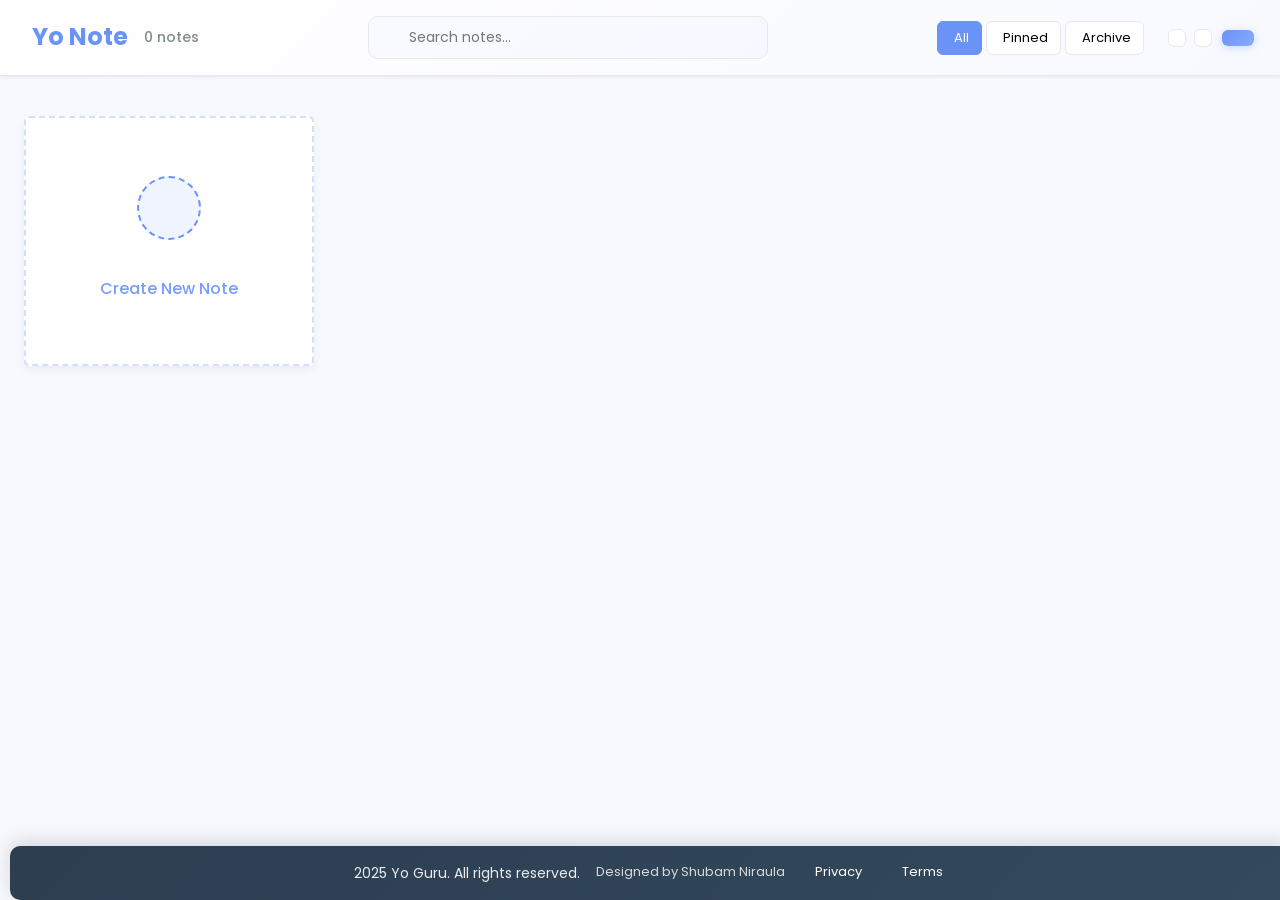
<file: index.html>
<!DOCTYPE html>

<html lang="en" dir="ltr">
  <head>
    <meta charset="utf-8">
    <title>Yo Note</title>
    <link rel="icon" type="image/svg+xml" href="favicon.svg">
    <link rel="stylesheet" href="yonote/style.css">
    <link rel="stylesheet" href="enhanced.css">
    <meta name="viewport" content="width=device-width, initial-scale=1.0">
    <!-- Iconscout Link For Icons -->
    <link rel="stylesheet" href="https://unicons.iconscout.com/release/v4.0.0/css/line.css">
    <link rel="stylesheet" href="https://unicons.iconscout.com/release/v3.0.6/css/line.css">
  </head>
  <body>
    <!-- Compact Single-Row Header -->
    <header class="app-header">
      <div class="header-left">
        <h1 class="app-title">
          <i class="uil uil-notes"></i>
          Yo Note
        </h1>
        <div class="header-stats">
          <span id="total-notes">0 notes</span>
        </div>
      </div>

      <div class="header-center">
        <div class="search-container">
          <input type="text" id="search-input" placeholder="Search notes..." class="search-input">
          <button class="search-btn" id="search-btn">
            <i class="uil uil-search"></i>
          </button>
        </div>
      </div>

      <div class="header-right">
        <div class="view-filters">
          <button class="filter-btn active" data-filter="all">
            <i class="uil uil-list-ul"></i>
            All
          </button>
          <button class="filter-btn" data-filter="pinned">
            <i class="uil uil-star"></i>
            Pinned
          </button>
          <button class="filter-btn" data-filter="archived">
            <i class="uil uil-archive"></i>
            Archive
          </button>
        </div>

        <button class="header-btn" id="export-btn" title="Export Notes">
          <i class="uil uil-export"></i>
        </button>

        <button class="header-btn" id="import-btn" title="Import Notes">
          <i class="uil uil-import"></i>
        </button>

        <button class="button toggle-theme" title="Toggle Theme">
          <i class="uil uil-moon"></i>
        </button>
      </div>
    </header>

    <div class="main-content">
      <div class="wrapper">
        <li class="add-box">
          <div class="icon"><i class="uil uil-plus"></i></div>
          <p>Create New Note</p>
        </li>
      </div>
    </div>

    <!-- Modern Modal Overlay -->
    <div class="modal-overlay" id="modal-overlay">
      <div class="modal-backdrop" id="modal-backdrop"></div>

      <div class="modal-container" id="modal-container">
        <!-- Modal Header -->
        <div class="modal-header">
          <div class="modal-title-section">
            <div class="modal-icon">
              <i class="uil uil-plus-circle"></i>
            </div>
            <div class="modal-title-content">
              <h2 class="modal-title">Create New Note</h2>
              <p class="modal-subtitle">Express your thoughts beautifully</p>
            </div>
          </div>
          <button class="modal-close-btn" id="modal-close-btn" aria-label="Close modal">
            <i class="uil uil-times"></i>
          </button>
        </div>

        <!-- Modal Content with Virtual Scroll -->
        <div class="modal-content" id="modal-content">
          <form action="#" class="note-form" id="note-form">
            <!-- Single Compact Form -->
            <div class="form-step active" data-step="1">
              <div class="form-fields compact">
                <!-- Title Field -->
                <div class="field-group">
                  <label for="note-title" class="field-label">
                    <i class="uil uil-edit"></i>
                    Title <span class="required">*</span>
                  </label>
                  <div class="input-wrapper">
                    <input type="text" id="note-title" class="modern-input" spellcheck="false"
                           placeholder="Note title..." maxlength="100">
                  </div>
                  <div class="field-error" id="title-error"></div>
                </div>

                <!-- Description Field -->
                <div class="field-group">
                  <label for="note-description" class="field-label">
                    <i class="uil uil-align-left"></i>
                    Description <span class="required">*</span>
                  </label>
                  <div class="textarea-wrapper">
                    <textarea id="note-description" class="modern-textarea" spellcheck="false"
                              placeholder="Write your note here..." maxlength="1000"></textarea>
                  </div>
                  <div class="field-error" id="description-error"></div>
                </div>

                <!-- Compact Options Row -->
                <div class="field-row compact-options">
                  <div class="field-group">
                    <label for="note-category" class="field-label">
                      <i class="uil uil-tag"></i>
                      Category
                    </label>
                    <select id="note-category" class="modern-select">
                      <option value="personal">📝 Personal</option>
                      <option value="work">💼 Work</option>
                      <option value="ideas">💡 Ideas</option>
                      <option value="reminders">🔔 Reminders</option>
                    </select>
                  </div>

                  <div class="field-group">
                    <label for="note-priority" class="field-label">
                      <i class="uil uil-exclamation-triangle"></i>
                      Priority
                    </label>
                    <select id="note-priority" class="modern-select">
                      <option value="low">🟢 Low</option>
                      <option value="medium" selected>🟡 Medium</option>
                      <option value="high">🔴 High</option>
                    </select>
                  </div>

                  <div class="field-group">
                    <label for="note-color" class="field-label">
                      <i class="uil uil-palette"></i>
                      Color
                    </label>
                    <select id="note-color" class="modern-select">
                      <option value="yellow">🟡 Yellow</option>
                      <option value="blue">🔵 Blue</option>
                      <option value="green">🟢 Green</option>
                      <option value="pink">🩷 Pink</option>
                      <option value="purple">🟣 Purple</option>
                      <option value="orange">🟠 Orange</option>
                    </select>
                  </div>
                </div>
              </div>
            </div>
          </form>
        </div>

        <!-- Modal Footer -->
        <div class="modal-footer">
          <div class="modal-stats">
            <span id="form-stats">Ready to create</span>
          </div>

          <div class="modal-actions">
            <button type="button" class="btn-secondary" id="clear-btn">
              <i class="uil uil-trash-alt"></i>
              Clear
            </button>
            <button type="submit" form="note-form" class="btn-primary" id="submit-btn">
              <i class="uil uil-plus"></i>
              Create Note
            </button>
          </div>
        </div>

        <!-- Keyboard Shortcuts Hint -->
        <div class="keyboard-shortcuts">
          <div class="shortcut-item">
            <kbd>Ctrl</kbd> + <kbd>Enter</kbd>
            <span>Quick save</span>
          </div>
          <div class="shortcut-item">
            <kbd>Esc</kbd>
            <span>Close modal</span>
          </div>
          <div class="shortcut-item">
            <kbd>Tab</kbd>
            <span>Navigate</span>
          </div>
        </div>
      </div>
    </div>

    <!-- Compact Single-Row Footer -->
    <div id="footer">
      <div class="footer-content">
        <div class="footer-text">
          <div class="copyright">
            <i class="uil uil-copyright"></i>
            <span>2025 Yo Guru. All rights reserved.</span>
          </div>
          <div class="footer-credits">
            <span>Designed by Shubam Niraula</span>
          </div>
          <div class="footer-links">
            <a href="#"><i class="uil uil-shield"></i> Privacy</a>
            <a href="#"><i class="uil uil-file-contract"></i> Terms</a>
          </div>
        </div>
      </div>
    </div>

    <script src="yonote/script.js"></script>
  </body>
</html>
</file>
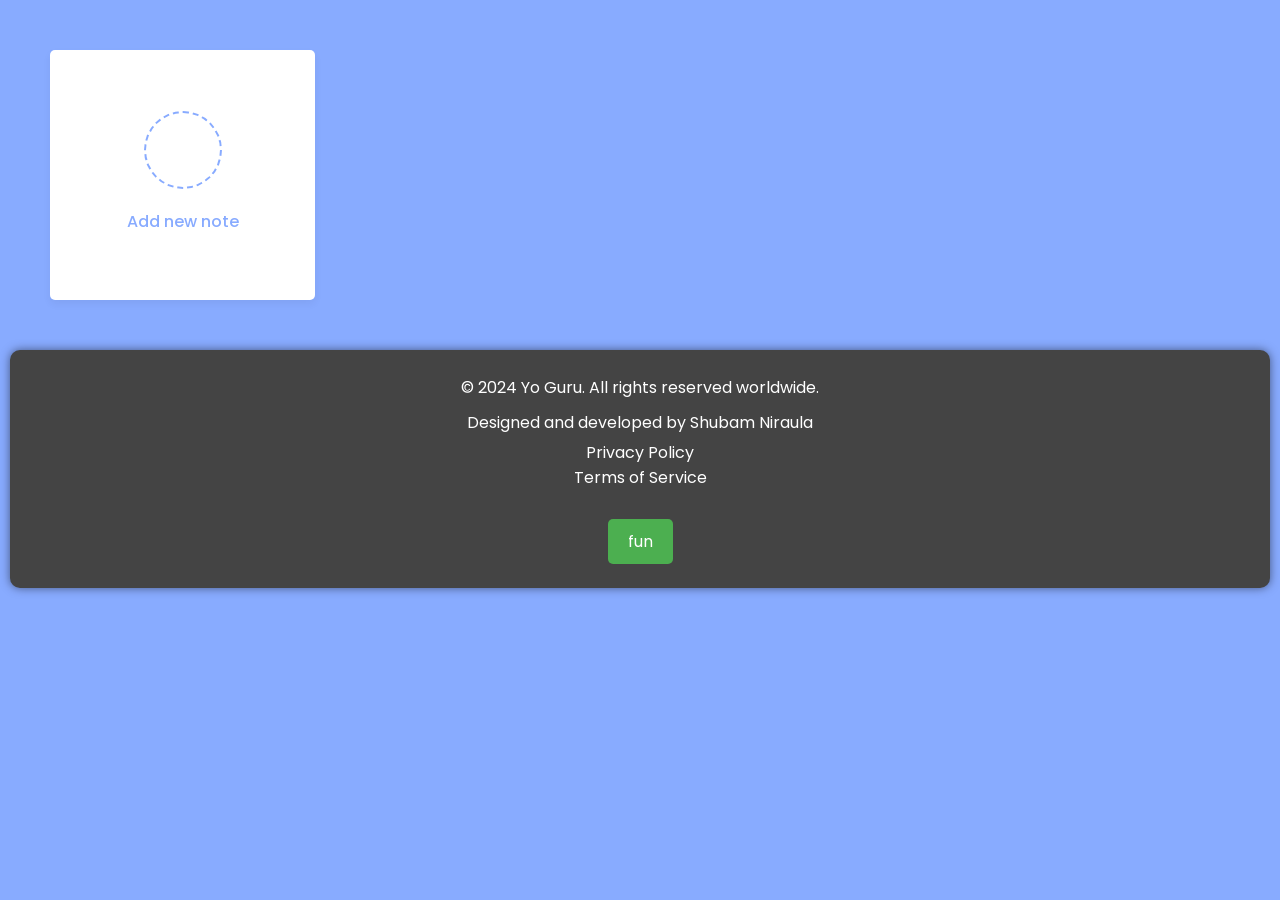
<file: yonote source code/index.html>
<!DOCTYPE html>                    
  
<html lang="en" dir="ltr">
  <head>
    <meta charset="utf-8">  
    <title>yo note </title>                      
    <link rel="stylesheet" href="style.css">
    <meta name="viewport" content="width=device-width, initial-scale=1.0">
    <!-- Iconscout Link For Icons -->
    <link rel="stylesheet" href="https://unicons.iconscout.com/release/v4.0.0/css/line.css">
    <link rel="stylesheet" href="https://unicons.iconscout.com/release/v3.0.6/css/line.css">
</head>
  <body>
    <div class="popup-box">
      <div class="popup">
        <div class="content">
          <header>
            <p></p>
            <i class="uil uil-times"></i>
          </header>
          <form action="#">
            <div class="row title">
              <label>Title</label>
              <input type="text" spellcheck="false">
            </div>
            <div class="row description">
              <label>Description</label>
              <textarea spellcheck="false"></textarea>
            </div>
            <button></button>
          </form>
        </div>
      </div>
    </div>
    <div class="wrapper">
      <li class="add-box">
        <div class="icon"><i class="uil uil-plus"></i></div>                    
  
        <p>Add new note</p>
      </li>
    </div>

    <script src="script.js"></script>    
    <div id="footer">
    <p>&copy; 2024 Yo Guru. All rights reserved worldwide.</p> <p>Designed and developed by Shubam Niraula </p>
    <a href="#">Privacy Policy</a>                   <a href="#">Terms of Service</a>                   <br>
    <button class="button toggle-theme">fun </button>
    </div></footer>
    
  </body>
</html>
</file>
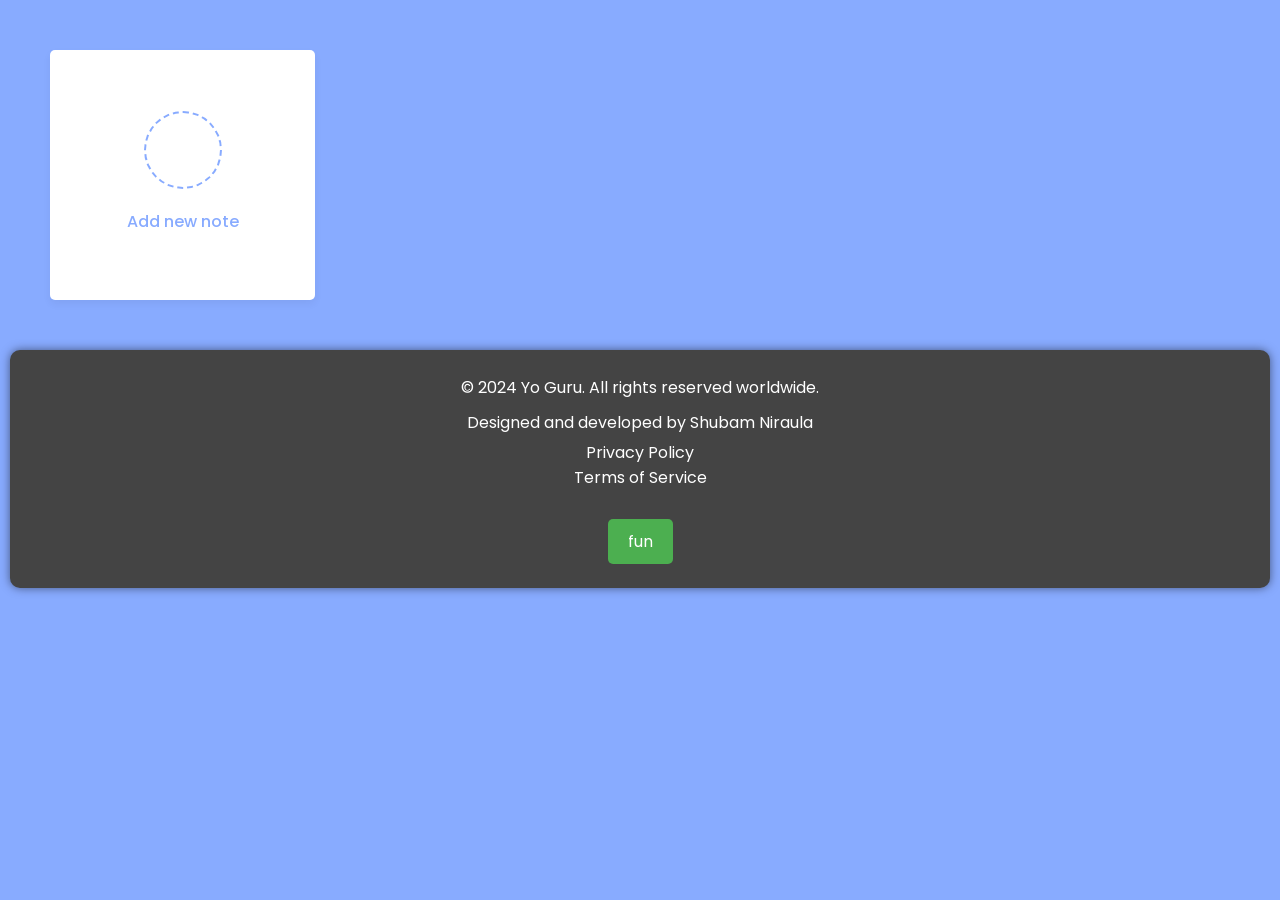
<file: indexold.html>
<!DOCTYPE html>                    
  
<html lang="en" dir="ltr">
  <head>
    <meta charset="utf-8">
    <title>yo note </title>
    <link rel="icon" type="image/svg+xml" href="favicon.svg">
    <link rel="stylesheet" href="yonote/style.css">
    <meta name="viewport" content="width=device-width, initial-scale=1.0">
    <!-- Iconscout Link For Icons -->
    <link rel="stylesheet" href="https://unicons.iconscout.com/release/v4.0.0/css/line.css">
    <link rel="stylesheet" href="https://unicons.iconscout.com/release/v3.0.6/css/line.css">
  </head>
  <body>
    <div class="popup-box">
      <div class="popup">
        <div class="content">
          <header>
            <p></p>
            <i class="uil uil-times"></i>
          </header>
          <form action="#">
            <div class="row title">
              <label>Title</label>
              <input type="text" spellcheck="false">
            </div>
            <div class="row description">
              <label>Description</label>
              <textarea spellcheck="false"></textarea>
            </div>
            <button></button>
          </form>
        </div>
      </div>
    </div>
    <div class="wrapper">
      <li class="add-box">
        <div class="icon"><i class="uil uil-plus"></i></div>                    
  
        <p>Add new note</p>
      </li>
    </div>

    <script src="yonote/script.js"></script>    
    <div id="footer">
    <p>&copy; 2024 Yo Guru. All rights reserved worldwide.</p> <p>Designed and developed by Shubam Niraula </p>
    <a href="#">Privacy Policy</a>                   <a href="#">Terms of Service</a>                   <br>
    <button class="button toggle-theme">fun </button>
    </div></footer>
    
  </body>
</html>
</file>
<file: yonote/style.css>
/* Import Google Font - Poppins */                                        
  
                                              
@import url('https://fonts.googleapis.com/css2?family=Poppins:wght@400;500;600;700&display=swap');
*{
  margin: 0;
  padding: 0;
  box-sizing: border-box;
  font-family: 'Poppins', sans-serif;
}
body{
  background: #88ABFF;
}
::selection{
  color: #fff;
  background: #618cf8;
}
.wrapper{
  margin: 50px;
  display: grid;
  gap: 25px;
  grid-template-columns: repeat(auto-fill, 265px);
}
.wrapper li{
  height: 250px;
  list-style: none;
  border-radius: 5px;
  padding: 15px 20px 20px;
  background: #fff;
  box-shadow: 0 4px 8px rgba(0,0,0,0.05);
}
.add-box, .icon, .bottom-content, 
.popup, header, .settings .menu li{
  display: flex;
  align-items: center;
  justify-content: space-between;
}
.add-box{
  cursor: pointer;
  flex-direction: column;
  justify-content: center;
}
.add-box .icon{
  height: 78px;
  width: 78px;
  color: #88ABFF;
  font-size: 40px;
  border-radius: 50%;
  justify-content: center;
  border: 2px dashed #88ABFF;
}
.add-box p{
  color: #88ABFF;
  font-weight: 500;
  margin-top: 20px;
}
.note{
  display: flex;
  flex-direction: column;
  justify-content: space-between;
}
.note .details{
  max-height: 165px;
  overflow-y: auto;
}
.note .details::-webkit-scrollbar,
.popup textarea::-webkit-scrollbar{
  width: 0;
}
.note .details:hover::-webkit-scrollbar,
.popup textarea:hover::-webkit-scrollbar{
  width: 5px;
}
.note .details:hover::-webkit-scrollbar-track,
.popup textarea:hover::-webkit-scrollbar-track{
  background: #f1f1f1;
  border-radius: 25px;
}
.note .details:hover::-webkit-scrollbar-thumb,
.popup textarea:hover::-webkit-scrollbar-thumb{
  background: #e6e6e6;
  border-radius: 25px;
}
.note p{
  font-size: 22px;
  font-weight: 500;
}
.note span{
  display: block;
  color: #575757;
  font-size: 16px;
  margin-top: 5px;
}
.note .bottom-content{
  padding-top: 10px;
  border-top: 1px solid #ccc;
}
.bottom-content span{
  color: #6D6D6D;
  font-size: 14px;
}
.bottom-content .settings{
  position: relative;
}
.bottom-content .settings i{
  color: #6D6D6D;
  cursor: pointer;
  font-size: 15px;
}
.settings .menu{
  z-index: 1;
  bottom: 0;
  right: -5px;
  padding: 5px 0;
  background: #fff;
  position: absolute;
  border-radius: 4px;
  transform: scale(0);
  transform-origin: bottom right;
  box-shadow: 0 0 6px rgba(0,0,0,0.15);
  transition: transform 0.2s ease;
}
.settings.show .menu{
  transform: scale(1);
}
.settings .menu li{
  height: 25px;
  font-size: 16px;
  margin-bottom: 2px;
  padding: 17px 15px;
  cursor: pointer;
  box-shadow: none;
  border-radius: 0;
  justify-content: flex-start;
}
.menu li:last-child{
  margin-bottom: 0;
}
.menu li:hover{
  background: #f5f5f5;
}
.menu li i{
  padding-right: 8px;
}

.popup-box{
  position: fixed;
  top: 0;
  left: 0;
  z-index: 2;
  height: 100%;
  width: 100%;
  background: rgba(0,0,0,0.4);
}
.popup-box .popup{
  position: absolute;
  top: 50%;
  left: 50%;
  z-index: 3;
  width: 100%;
  max-width: 400px;
  justify-content: center;
  transform: translate(-50%, -50%) scale(0.95);
}
.popup-box, .popup{
  opacity: 0;
  pointer-events: none;
  transition: all 0.25s ease;
}
.popup-box.show, .popup-box.show .popup{
  opacity: 1;
  pointer-events: auto;
}
.popup-box.show .popup{
  transform: translate(-50%, -50%) scale(1);
}
.popup .content{
  border-radius: 5px;
  background: #fff;
  width: calc(100% - 15px);
  box-shadow: 0 0 15px rgba(0,0,0,0.1);
}
.content header{
  padding: 15px 25px;
  border-bottom: 1px solid #ccc;
}
.content header p{
  font-size: 20px;
  font-weight: 500;
}
.content header i{
  color: #8b8989;
  cursor: pointer;
  font-size: 23px;
}
.content form{
  margin: 15px 25px 35px;
}
.content form .row{
  margin-bottom: 20px;
}
form .row label{
  font-size: 18px;
  display: block;
  margin-bottom: 6px;
}
form :where(input, textarea){
  height: 50px;
  width: 100%;
  outline: none;
  font-size: 17px;
  padding: 0 15px;
  border-radius: 4px;
  border: 1px solid #999;
}
form :where(input, textarea):focus{
  box-shadow: 0 2px 4px rgba(0,0,0,0.11);
}
form .row textarea{
  height: 150px;
  resize: none;
  padding: 8px 15px;
}
form button{
  width: 100%;
  height: 50px;
  color: #fff;
  outline: none;
  border: none;
  cursor: pointer;
  font-size: 17px;
  border-radius: 4px;
  background: #6A93F8;
}

@media (max-width: 660px){
  .wrapper{
    margin: 15px;
    gap: 15px;
    grid-template-columns: repeat(auto-fill, 100%);
  }
  .popup-box .popup{
    max-width: calc(100% - 15px);
  }
  .bottom-content .settings i{
    font-size: 17px;
  }                    

}
#footer{                    
  border-radius: 10px;
   box-shadow: 0px 0px 10px rgba(0, 0, 0, 0.5); /* Add initial box-shadow for depth effect */
  margin: 0 10px;
  background-color: #444;
  color: #fff;
  padding: 20px;
  text-align: center;
  bottom: 0;
  left: 0;
  display: flex;
  flex-direction: column;
  align-items: center;                                         }
#footer p {
  margin: 5px 0;
}
#footer a {
  color: #fff;
  text-decoration: none;
  margin: 0 10px;
}
#footer a:hover {
  color: #ccc;
}
.button {
  background-color: #4CAF50;
  border: none;
  color: white;
  padding: 10px 20px;
  text-align: center;
  text-decoration: none;
  display: inline-block;
  font-size: 16px;
  margin: 4px 2px;
  cursor: pointer;
  border-radius: 5px
}
</file>
<file: enhanced.css>
/* Modern & Elegant UI Styles */
:root {
  --primary-color: #6A93F8;
  --secondary-color: #88ABFF;
  --background-color: #f8f9ff;
  --card-bg: #ffffff;
  --text-color: #2c3e50;
  --light-text: #7f8c8d;
  --border-color: #e8e8e8;
  --shadow-sm: 0 1px 3px rgba(0, 0, 0, 0.08);
  --shadow-md: 0 4px 12px rgba(0, 0, 0, 0.08);
  --shadow-lg: 0 8px 24px rgba(0, 0, 0, 0.1);
  --radius-sm: 6px;
  --radius-md: 10px;
  --radius-lg: 14px;
}

* {
  margin: 0;
  padding: 0;
  box-sizing: border-box;
}

body {
  font-family: 'Segoe UI', 'Roboto', 'Helvetica Neue', sans-serif;
  background: var(--background-color);
  min-height: 100vh;
  display: flex;
  flex-direction: column;
  color: var(--text-color);
  line-height: 1.6;
}

.main-content {
  flex: 1;
  padding: 40px 24px;
  display: flex;
  flex-direction: column;
}

/* Modern Header with Theme Toggle */
.header {
  background: linear-gradient(135deg, #ffffff 0%, #f8f9ff 100%);
  padding: 24px 32px;
  box-shadow: var(--shadow-sm);
  margin-bottom: 24px;
  border-radius: var(--radius-lg);
  margin: 16px;
  display: flex;
  justify-content: space-between;
  align-items: center;
  flex-wrap: wrap;
  gap: 16px;
}

.header-content {
  display: flex;
  flex-direction: column;
  gap: 8px;
}

.header h1 {
  font-size: 28px;
  font-weight: 600;
  color: var(--primary-color);
  display: flex;
  align-items: center;
  gap: 12px;
  margin: 0;
}

.header-subtitle {
  font-size: 14px;
  color: var(--light-text);
  font-weight: 400;
}

.header-instructions {
  font-size: 12px;
  color: var(--light-text);
  opacity: 0.7;
  margin-top: 4px;
}

.header-actions {
  display: flex;
  gap: 16px;
  align-items: center;
}

.stats {
  display: flex;
  gap: 20px;
  font-size: 13px;
  color: var(--light-text);
  align-items: center;
}

.stats span {
  display: flex;
  align-items: center;
  gap: 4px;
}

/* Theme Toggle Button in Header */
.button.toggle-theme {
  background: linear-gradient(135deg, #6A93F8, #88ABFF);
  color: white;
  padding: 8px 16px;
  font-weight: 500;
  font-size: 13px;
  border-radius: var(--radius-sm);
  transition: all 0.3s ease;
  display: flex;
  align-items: center;
  gap: 6px;
  box-shadow: 0 2px 8px rgba(106, 147, 248, 0.3);
  border: none;
  cursor: pointer;
}

.button.toggle-theme:hover {
  transform: translateY(-1px);
  box-shadow: 0 4px 16px rgba(106, 147, 248, 0.4);
}

.button.toggle-theme i {
  font-size: 16px;
}

/* Modern Notes Grid */
.wrapper {
  margin: 0 auto;
  display: grid;
  gap: 24px;
  grid-template-columns: repeat(auto-fill, minmax(280px, 1fr));
  max-width: 1280px;
  width: 100%;
}

/* Elegant Add Box */
.add-box {
  cursor: pointer;
  display: flex;
  flex-direction: column;
  justify-content: center;
  align-items: center;
  height: 220px;
  background: linear-gradient(135deg, rgba(136, 171, 255, 0.08), rgba(106, 147, 248, 0.12));
  border: 2px dashed rgba(106, 147, 248, 0.3);
  border-radius: var(--radius-md);
  transition: all 0.3s cubic-bezier(0.4, 0, 0.2, 1);
  padding: 20px;
  box-shadow: var(--shadow-sm);
}

.add-box:hover {
  transform: translateY(-4px);
  box-shadow: var(--shadow-md);
  border-color: var(--primary-color);
  background: linear-gradient(135deg, rgba(136, 171, 255, 0.12), rgba(106, 147, 248, 0.16));
}

.add-box .icon {
  height: 64px;
  width: 64px;
  background: rgba(106, 147, 248, 0.1);
  color: var(--primary-color);
  font-size: 32px;
  border-radius: 50%;
  display: flex;
  justify-content: center;
  align-items: center;
  border: 2px dashed var(--primary-color);
  transition: all 0.3s ease;
  margin-bottom: 16px;
}

.add-box:hover .icon {
  transform: rotate(90deg) scale(1.1);
  background: rgba(106, 147, 248, 0.2);
}

.add-box p {
  color: var(--primary-color);
  font-weight: 500;
  font-size: 16px;
  opacity: 0.9;
}

/* Modern Note Cards */
.note {
  position: relative;
  background: var(--card-bg);
  border-radius: var(--radius-md);
  box-shadow: var(--shadow-sm);
  transition: all 0.3s cubic-bezier(0.4, 0, 0.2, 1);
  border: 1px solid var(--border-color);
  overflow: hidden;
  height: 220px;
  display: flex;
  flex-direction: column;
  cursor: grab;
}

.note:active {
  cursor: grabbing;
}

/* Drag Handle */
.drag-handle {
  position: absolute;
  top: 8px;
  right: 8px;
  width: 24px;
  height: 24px;
  display: flex;
  align-items: center;
  justify-content: center;
  background: rgba(255, 255, 255, 0.9);
  border-radius: var(--radius-sm);
  opacity: 0;
  transition: all 0.2s ease;
  z-index: 10;
  cursor: grab;
  box-shadow: 0 2px 4px rgba(0, 0, 0, 0.1);
}

.drag-handle:active {
  cursor: grabbing;
}

.note:hover .drag-handle {
  opacity: 1;
}

.drag-handle i {
  color: var(--light-text);
  font-size: 14px;
  transition: color 0.2s ease;
}

.drag-handle:hover i {
  color: var(--primary-color);
}

/* Tooltip for drag handle */
.drag-handle::after {
  content: "Drag to reorder";
  position: absolute;
  top: -30px;
  left: 50%;
  transform: translateX(-50%);
  background: var(--text-color);
  color: white;
  padding: 4px 8px;
  border-radius: var(--radius-sm);
  font-size: 11px;
  white-space: nowrap;
  opacity: 0;
  pointer-events: none;
  transition: opacity 0.2s ease;
  z-index: 1000;
}

.drag-handle:hover::after {
  opacity: 1;
}

.note:hover {
  transform: translateY(-3px);
  box-shadow: var(--shadow-md);
  border-color: rgba(106, 147, 248, 0.2);
}

.note .details {
  flex: 1;
  padding: 16px;
  overflow-y: auto;
}

.note p {
  font-size: 18px;
  font-weight: 500;
  color: var(--text-color);
  margin-bottom: 8px;
  white-space: nowrap;
  overflow: hidden;
  text-overflow: ellipsis;
}

.note span {
  display: block;
  color: var(--light-text);
  font-size: 14px;
  line-height: 1.5;
  max-height: 60px;
  overflow: hidden;
}

.bottom-content {
  padding: 12px 16px;
  border-top: 1px solid var(--border-color);
  background: rgba(106, 147, 248, 0.03);
  display: flex;
  justify-content: space-between;
  align-items: center;
}

.bottom-content span {
  color: var(--light-text);
  font-size: 12px;
}

/* Modern Modal System */
.modal-overlay {
  position: fixed;
  top: 0;
  left: 0;
  z-index: 1000;
  width: 100%;
  height: 100%;
  opacity: 0;
  visibility: hidden;
  transition: all 0.3s cubic-bezier(0.4, 0, 0.2, 1);
}

.modal-overlay.show {
  opacity: 1;
  visibility: visible;
}

.modal-backdrop {
  position: absolute;
  top: 0;
  left: 0;
  width: 100%;
  height: 100%;
  background: rgba(0, 0, 0, 0.6);
  backdrop-filter: blur(8px);
  animation: backdropFadeIn 0.3s ease;
}

@keyframes backdropFadeIn {
  from { opacity: 0; }
  to { opacity: 1; }
}

.modal-container {
  position: relative;
  width: 90%;
  max-width: 600px;
  max-height: 90vh;
  margin: 5vh auto;
  background: var(--card-bg);
  border-radius: 20px;
  box-shadow: 0 25px 50px rgba(0, 0, 0, 0.25), 0 15px 35px rgba(0, 0, 0, 0.1);
  transform: scale(0.9) translateY(20px);
  opacity: 0;
  transition: all 0.4s cubic-bezier(0.34, 1.56, 0.64, 1);
  overflow: hidden;
}

.modal-overlay.show .modal-container {
  transform: scale(1) translateY(0);
  opacity: 1;
}

/* Modal Header */
.modal-header {
  padding: 24px 32px;
  background: linear-gradient(135deg, var(--card-bg), rgba(106, 147, 248, 0.02));
  border-bottom: 1px solid var(--border-color);
  display: flex;
  justify-content: space-between;
  align-items: center;
}

.modal-title-section {
  display: flex;
  align-items: center;
  gap: 16px;
}

.modal-icon {
  width: 48px;
  height: 48px;
  background: linear-gradient(135deg, var(--primary-color), var(--secondary-color));
  border-radius: 12px;
  display: flex;
  align-items: center;
  justify-content: center;
  color: white;
  font-size: 20px;
  box-shadow: 0 4px 12px rgba(106, 147, 248, 0.3);
}

.modal-title-content h2 {
  margin: 0;
  font-size: 24px;
  font-weight: 700;
  color: var(--text-color);
}

.modal-subtitle {
  margin: 4px 0 0 0;
  font-size: 14px;
  color: var(--light-text);
  font-weight: 400;
}

.modal-close-btn {
  width: 40px;
  height: 40px;
  border: none;
  background: rgba(106, 147, 248, 0.1);
  border-radius: 10px;
  cursor: pointer;
  display: flex;
  align-items: center;
  justify-content: center;
  color: var(--light-text);
  transition: all 0.2s ease;
}

.modal-close-btn:hover {
  background: rgba(231, 76, 60, 0.1);
  color: #e74c3c;
  transform: rotate(90deg);
}

/* Modal Progress */
.modal-progress {
  padding: 0 32px;
  display: flex;
  justify-content: center;
  gap: 8px;
  margin-bottom: 8px;
}

.progress-step {
  display: flex;
  flex-direction: column;
  align-items: center;
  gap: 4px;
  padding: 8px 12px;
  border-radius: 8px;
  transition: all 0.3s ease;
  opacity: 0.5;
}

.progress-step.active {
  opacity: 1;
  background: rgba(106, 147, 248, 0.1);
}

.step-number {
  width: 24px;
  height: 24px;
  border-radius: 50%;
  background: var(--border-color);
  color: var(--light-text);
  display: flex;
  align-items: center;
  justify-content: center;
  font-size: 12px;
  font-weight: 600;
  transition: all 0.3s ease;
}

.progress-step.active .step-number {
  background: var(--primary-color);
  color: white;
}

.step-label {
  font-size: 11px;
  color: var(--light-text);
  font-weight: 500;
}

/* Modal Content with Virtual Scroll */
.modal-content {
  max-height: 60vh;
  overflow-y: auto;
  padding: 0 32px 24px;
  scroll-behavior: smooth;
}

.modal-content::-webkit-scrollbar {
  width: 6px;
}

.modal-content::-webkit-scrollbar-track {
  background: rgba(0, 0, 0, 0.05);
  border-radius: 3px;
}

.modal-content::-webkit-scrollbar-thumb {
  background: rgba(106, 147, 248, 0.3);
  border-radius: 3px;
}

.modal-content::-webkit-scrollbar-thumb:hover {
  background: rgba(106, 147, 248, 0.5);
}

/* Form Steps */
.form-step {
  display: none;
  animation: stepFadeIn 0.4s ease;
}

.form-step.active {
  display: block;
}

@keyframes stepFadeIn {
  from {
    opacity: 0;
    transform: translateX(20px);
  }
  to {
    opacity: 1;
    transform: translateX(0);
  }
}

.step-header {
  margin-bottom: 24px;
  text-align: center;
}

.step-header h3 {
  margin: 0 0 4px 0;
  font-size: 20px;
  font-weight: 600;
  color: var(--text-color);
}

.step-header p {
  margin: 0;
  font-size: 14px;
  color: var(--light-text);
}

/* Modern Form Fields */
.form-fields {
  display: flex;
  flex-direction: column;
  gap: 24px;
}

.field-group {
  display: flex;
  flex-direction: column;
  gap: 8px;
}

.field-label {
  display: flex;
  align-items: center;
  gap: 8px;
  font-size: 14px;
  font-weight: 600;
  color: var(--text-color);
  margin-bottom: 4px;
}

.field-label i {
  color: var(--primary-color);
  font-size: 16px;
}

.input-wrapper, .textarea-wrapper {
  position: relative;
}

.modern-input {
  height: 48px;
}

.modern-input, .modern-textarea {
  width: 100%;
  padding: 16px 20px;
  border: 2px solid var(--border-color);
  border-radius: 12px;
  font-size: 15px;
  font-family: inherit;
  background: rgba(255, 255, 255, 0.8);
  transition: all 0.3s ease;
  outline: none;
}

.modern-input:focus, .modern-textarea:focus {
  border-color: var(--primary-color);
  box-shadow: 0 0 0 3px rgba(106, 147, 248, 0.1);
  background: white;
}

.modern-input::placeholder, .modern-textarea::placeholder {
  color: var(--light-text);
  opacity: 0.7;
}

.modern-textarea {
  min-height: 120px;
  resize: vertical;
  line-height: 1.6;
}

.input-icon, .textarea-icon {
  position: absolute;
  right: 16px;
  top: 50%;
  transform: translateY(-50%);
  color: var(--light-text);
  font-size: 18px;
  opacity: 0.5;
  transition: all 0.3s ease;
}

.modern-input:focus + .input-icon,
.modern-textarea:focus + .textarea-icon {
  opacity: 1;
  color: var(--primary-color);
  transform: translateY(-50%) scale(1.1);
}

.field-meta {
  display: flex;
  justify-content: space-between;
  align-items: center;
  margin-top: 6px;
  font-size: 12px;
  color: var(--light-text);
}


.draft-indicator {
  display: flex;
  align-items: center;
  gap: 4px;
  color: #27ae60;
  font-weight: 500;
  opacity: 0;
  transition: opacity 0.3s ease;
}

.draft-indicator.visible {
  opacity: 1;
}

.field-error {
  color: #e74c3c;
  font-size: 12px;
  margin-top: 4px;
  display: none;
  animation: errorShake 0.4s ease;
}

.field-error.visible {
  display: block;
}

@keyframes errorShake {
  0%, 100% { transform: translateX(0); }
  25% { transform: translateX(-5px); }
  75% { transform: translateX(5px); }
}

/* Option Cards */
.option-grid {
  display: grid;
  grid-template-columns: repeat(auto-fit, minmax(140px, 1fr));
  gap: 12px;
}

.option-grid.compact {
  grid-template-columns: repeat(2, 1fr);
}

.option-card {
  padding: 16px;
  border: 2px solid var(--border-color);
  border-radius: 12px;
  background: white;
  cursor: pointer;
  transition: all 0.3s ease;
  display: flex;
  flex-direction: column;
  align-items: center;
  gap: 8px;
  text-align: center;
}

.option-card:hover {
  border-color: var(--primary-color);
  transform: translateY(-2px);
  box-shadow: 0 4px 12px rgba(106, 147, 248, 0.15);
}

.option-card.active {
  border-color: var(--primary-color);
  background: rgba(106, 147, 248, 0.05);
  box-shadow: 0 4px 12px rgba(106, 147, 248, 0.2);
}

.option-icon {
  width: 32px;
  height: 32px;
  background: linear-gradient(135deg, var(--primary-color), var(--secondary-color));
  border-radius: 8px;
  display: flex;
  align-items: center;
  justify-content: center;
  color: white;
  font-size: 16px;
}

.option-card.active .option-icon {
  animation: iconPulse 0.6s ease;
}

@keyframes iconPulse {
  0%, 100% { transform: scale(1); }
  50% { transform: scale(1.1); }
}

.option-title {
  font-weight: 600;
  color: var(--text-color);
  font-size: 14px;
}

.option-desc {
  font-size: 12px;
  color: var(--light-text);
}

/* Color Palette */
.color-palette {
  display: flex;
  gap: 12px;
  flex-wrap: wrap;
}

.color-option {
  width: 40px;
  height: 40px;
  border-radius: 10px;
  border: 3px solid transparent;
  cursor: pointer;
  position: relative;
  transition: all 0.3s ease;
}

.color-option:hover {
  transform: scale(1.1);
}

.color-option.active {
  border-color: white;
  box-shadow: 0 0 0 2px var(--primary-color);
}

.color-option i {
  position: absolute;
  top: 50%;
  left: 50%;
  transform: translate(-50%, -50%);
  color: white;
  font-size: 16px;
  opacity: 0;
  transition: opacity 0.3s ease;
}

.color-option.active i {
  opacity: 1;
}

/* Priority Options */
.priority-options {
  display: flex;
  gap: 12px;
}

.priority-option {
  flex: 1;
  padding: 16px;
  border: 2px solid var(--border-color);
  border-radius: 12px;
  background: white;
  cursor: pointer;
  transition: all 0.3s ease;
  display: flex;
  align-items: center;
  gap: 12px;
}

.priority-option:hover {
  border-color: var(--primary-color);
  transform: translateY(-2px);
}

.priority-option.active {
  border-color: var(--primary-color);
  background: rgba(106, 147, 248, 0.05);
}

.priority-icon {
  width: 32px;
  height: 32px;
  border-radius: 8px;
  display: flex;
  align-items: center;
  justify-content: center;
  font-size: 16px;
}

.priority-icon.low {
  background: linear-gradient(135deg, #10b981, #059669);
  color: white;
}

.priority-icon.medium {
  background: linear-gradient(135deg, #f59e0b, #d97706);
  color: white;
}

.priority-icon.high {
  background: linear-gradient(135deg, #ef4444, #dc2626);
  color: white;
}

.priority-title {
  font-weight: 600;
  color: var(--text-color);
}

.priority-desc {
  font-size: 12px;
  color: var(--light-text);
}

/* Toggle Options */
.option-toggles {
  display: flex;
  flex-direction: column;
  gap: 12px;
}

.toggle-option {
  display: flex;
  align-items: center;
  gap: 12px;
  cursor: pointer;
  padding: 12px;
  border-radius: 12px;
  transition: all 0.2s ease;
}

.toggle-option:hover {
  background: rgba(106, 147, 248, 0.05);
}

.toggle-option input[type="checkbox"] {
  display: none;
}

.toggle-slider {
  position: relative;
  width: 44px;
  height: 24px;
  background: var(--border-color);
  border-radius: 12px;
  transition: all 0.3s ease;
}

.toggle-slider::before {
  content: '';
  position: absolute;
  top: 2px;
  left: 2px;
  width: 20px;
  height: 20px;
  background: white;
  border-radius: 50%;
  transition: all 0.3s ease;
  box-shadow: 0 2px 4px rgba(0, 0, 0, 0.2);
}

.toggle-option input:checked + .toggle-slider {
  background: var(--primary-color);
}

.toggle-option input:checked + .toggle-slider::before {
  transform: translateX(20px);
}

.toggle-content {
  display: flex;
  align-items: center;
  gap: 8px;
  flex: 1;
}

.toggle-content i {
  color: var(--primary-color);
  font-size: 16px;
}

.toggle-content span {
  font-weight: 500;
  color: var(--text-color);
}

/* Modal Footer */
.modal-footer {
  padding: 20px 32px;
  background: rgba(106, 147, 248, 0.02);
  border-top: 1px solid var(--border-color);
  display: flex;
  justify-content: space-between;
  align-items: center;
}

.modal-stats {
  font-size: 14px;
  color: var(--light-text);
  font-weight: 500;
}

.modal-actions {
  display: flex;
  gap: 8px;
  align-items: center;
}

.btn-ghost, .btn-secondary, .btn-primary {
  padding: 10px 16px;
  border-radius: 8px;
  font-size: 14px;
  font-weight: 500;
  cursor: pointer;
  transition: all 0.3s ease;
  display: flex;
  align-items: center;
  gap: 6px;
  border: none;
  outline: none;
}

.btn-ghost {
  background: transparent;
  color: var(--light-text);
  border: 1px solid var(--border-color);
}

.btn-ghost:hover:not(:disabled) {
  background: rgba(106, 147, 248, 0.1);
  color: var(--primary-color);
  border-color: var(--primary-color);
}

.btn-ghost:disabled {
  opacity: 0.5;
  cursor: not-allowed;
}

.btn-secondary {
  background: rgba(106, 147, 248, 0.1);
  color: var(--primary-color);
  border: 1px solid rgba(106, 147, 248, 0.3);
}

.btn-secondary:hover {
  background: rgba(106, 147, 248, 0.2);
  border-color: var(--primary-color);
}

.btn-primary {
  background: linear-gradient(135deg, var(--primary-color), var(--secondary-color));
  color: white;
  box-shadow: 0 2px 8px rgba(106, 147, 248, 0.3);
}

.btn-primary:hover {
  transform: translateY(-1px);
  box-shadow: 0 4px 16px rgba(106, 147, 248, 0.4);
}

/* Keyboard Shortcuts */
.keyboard-shortcuts {
  padding: 12px 32px;
  background: rgba(0, 0, 0, 0.02);
  border-top: 1px solid var(--border-color);
  display: flex;
  justify-content: center;
  gap: 16px;
  flex-wrap: wrap;
}

.shortcut-item {
  display: flex;
  align-items: center;
  gap: 6px;
  font-size: 11px;
  color: var(--light-text);
}

.shortcut-item kbd {
  background: rgba(0, 0, 0, 0.1);
  border: 1px solid var(--border-color);
  border-radius: 3px;
  padding: 2px 6px;
  font-size: 10px;
  font-weight: 600;
  color: var(--text-color);
}

/* Responsive Design */
@media (max-width: 768px) {
  .modal-container {
    width: 95%;
    max-height: 95vh;
    margin: 2.5vh auto;
  }

  .modal-header {
    padding: 20px 24px;
  }

  .modal-content {
    padding: 0 24px 20px;
    max-height: 50vh;
  }

  .modal-footer {
    padding: 16px 24px;
    flex-direction: column;
    gap: 12px;
  }

  .modal-actions {
    width: 100%;
    justify-content: space-between;
  }

  .option-grid {
    grid-template-columns: 1fr;
  }

  .priority-options {
    flex-direction: column;
  }

  .keyboard-shortcuts {
    padding: 12px 24px;
    gap: 12px;
  }
}

@media (max-width: 480px) {
  .modal-title-section {
    flex-direction: column;
    text-align: center;
    gap: 12px;
  }

  .modal-header {
    flex-direction: column;
    gap: 16px;
    text-align: center;
  }

  .color-palette {
    justify-content: center;
  }

  .keyboard-shortcuts {
    flex-direction: column;
    gap: 8px;
  }
}

/* Enhanced Form Styles */
.required {
  color: #e74c3c;
  font-weight: 500;
}

.field-info {
  display: flex;
  justify-content: space-between;
  align-items: center;
  margin-top: 6px;
  font-size: 12px;
  color: var(--light-text);
}



.draft-status {
  color: #27ae60;
  font-weight: 500;
  opacity: 0;
  transition: opacity 0.3s ease;
}

.draft-status.visible {
  opacity: 1;
}

.form-actions {
  display: flex;
  gap: 12px;
  margin-top: 24px;
}

.btn-primary, .btn-secondary {
  flex: 1;
  height: 44px;
  border: none;
  border-radius: var(--radius-sm);
  font-size: 14px;
  font-weight: 500;
  cursor: pointer;
  transition: all 0.3s ease;
  display: flex;
  align-items: center;
  justify-content: center;
  gap: 6px;
}

.btn-primary {
  background: linear-gradient(135deg, var(--primary-color), var(--secondary-color));
  color: white;
  box-shadow: var(--shadow-sm);
}

.btn-primary:hover {
  transform: translateY(-1px);
  box-shadow: var(--shadow-md);
}

.btn-secondary {
  background: rgba(136, 171, 255, 0.1);
  color: var(--primary-color);
  border: 1px solid rgba(106, 147, 248, 0.3);
}

.btn-secondary:hover {
  background: rgba(136, 171, 255, 0.2);
  border-color: var(--primary-color);
}

.form-footer {
  margin-top: 16px;
  text-align: center;
}

.keyboard-hint {
  font-size: 12px;
  color: var(--light-text);
  opacity: 0.7;
}

/* Form validation styles */
.field-error {
  border-color: #e74c3c !important;
  box-shadow: 0 0 0 2px rgba(231, 76, 60, 0.1) !important;
}

.error-message {
  color: #e74c3c;
  font-size: 12px;
  margin-top: 4px;
  display: none;
}

.error-message.visible {
  display: block;
}

/* Loading state */
.btn-loading {
  pointer-events: none;
  opacity: 0.7;
}

.btn-loading::after {
  content: "";
  width: 16px;
  height: 16px;
  border: 2px solid transparent;
  border-top: 2px solid currentColor;
  border-radius: 50%;
  animation: spin 1s linear infinite;
  margin-left: 8px;
}

@keyframes spin {
  0% { transform: rotate(0deg); }
  100% { transform: rotate(360deg); }
}

/* Shake animation for validation errors */
@keyframes shake {
  0%, 100% { transform: translateX(0); }
  10%, 30%, 50%, 70%, 90% { transform: translateX(-5px); }
  20%, 40%, 60%, 80% { transform: translateX(5px); }
}

.popup.shake {
  animation: shake 0.5s ease;
}

/* Modern Select Dropdowns */
.modern-select {
  width: 100%;
  padding: 12px 16px;
  border: 1px solid var(--border-color);
  border-radius: var(--radius-sm);
  background: var(--card-bg);
  color: var(--text-color);
  font-size: 14px;
  font-family: inherit;
  cursor: pointer;
  transition: all 0.2s ease;
  appearance: none;
  background-image: url("data:image/svg+xml,%3csvg xmlns='http://www.w3.org/2000/svg' fill='none' viewBox='0 0 20 20'%3e%3cpath stroke='%236b7280' stroke-linecap='round' stroke-linejoin='round' stroke-width='1.5' d='m6 8 4 4 4-4'/%3e%3c/svg%3e");
  background-position: right 12px center;
  background-repeat: no-repeat;
  background-size: 16px;
  padding-right: 40px;
}

.modern-select:focus {
  outline: none;
  border-color: var(--primary-color);
  box-shadow: 0 0 0 2px rgba(106, 147, 248, 0.1);
}

.modern-select:hover {
  border-color: var(--primary-color);
}

/* Compact Options Row */
.compact-options {
  display: grid;
  grid-template-columns: repeat(auto-fit, minmax(140px, 1fr));
  gap: 16px;
  margin-top: 8px;
}

.compact-options .field-group {
  margin-bottom: 0;
}

/* Responsive adjustments for compact form */
@media (max-width: 768px) {
  .compact-options {
    grid-template-columns: 1fr;
    gap: 12px;
  }

  .form-fields.compact {
    gap: 14px;
  }
}

/* Compact Single-Row Footer */
#footer {
  background: linear-gradient(135deg, #2c3e50, #34495e);
  color: white;
  padding: 16px 24px;
  margin-top: auto;
  width: 100%;
  box-shadow: 0 -4px 20px rgba(0, 0, 0, 0.15);
  font-size: 14px;
  display: flex;
  justify-content: space-between;
  align-items: center;
  flex-wrap: wrap;
  gap: 12px;
}

.footer-content {
  display: flex;
  align-items: center;
  gap: 24px;
  flex-wrap: wrap;
}

.footer-text {
  display: flex;
  align-items: center;
  gap: 16px;
  flex-wrap: wrap;
}

.copyright {
  display: flex;
  align-items: center;
  gap: 6px;
  opacity: 0.9;
}

.footer-links {
  display: flex;
  gap: 16px;
  align-items: center;
}

.footer-links a {
  color: rgba(255, 255, 255, 0.8);
  text-decoration: none;
  font-size: 13px;
  transition: all 0.2s ease;
  display: flex;
  align-items: center;
  gap: 4px;
}

.footer-links a:hover {
  color: var(--secondary-color);
  text-decoration: none;
}

.footer-links a i {
  font-size: 14px;
}

.footer-credits {
  font-size: 13px;
  opacity: 0.8;
  display: flex;
  align-items: center;
  gap: 4px;
}

/* Responsive Design */
@media (max-width: 1024px) {
  .wrapper {
    grid-template-columns: repeat(auto-fill, minmax(260px, 1fr));
    gap: 20px;
  }
}

@media (max-width: 768px) {
  .header {
    padding: 20px 16px;
    flex-direction: column;
    align-items: flex-start;
    gap: 12px;
  }

  .header-content {
    width: 100%;
  }

  .header-actions {
    width: 100%;
    justify-content: space-between;
  }

  .wrapper {
    grid-template-columns: repeat(auto-fill, minmax(240px, 1fr));
    gap: 18px;
  }

  #footer {
    flex-direction: column;
    text-align: center;
    padding: 12px 16px;
  }

  .footer-content {
    flex-direction: column;
    gap: 8px;
  }

  .footer-text {
    justify-content: center;
  }
}

@media (max-width: 480px) {
  .wrapper {
    grid-template-columns: 1fr;
  }

  .header h1 {
    font-size: 24px;
  }

  .header-instructions {
    font-size: 11px;
  }

  .add-box {
    height: 200px;
  }

  .note {
    height: 200px;
  }

  /* Better touch targets for mobile */
  .drag-handle {
    width: 32px;
    height: 32px;
    opacity: 0.7;
  }

  .drag-handle i {
    font-size: 16px;
  }

  .note {
    cursor: default;
  }

  .note:active {
    cursor: default;
  }
}

/* Focus styles for accessibility */
.note:focus {
  outline: 2px solid var(--primary-color);
  outline-offset: 2px;
}

/* Loading animation for reordering */
.note.reordering {
  pointer-events: none;
}

/* Smooth Animations */
@keyframes fadeInUp {
  from {
    opacity: 0;
    transform: translateY(20px);
  }
  to {
    opacity: 1;
    transform: translateY(0);
  }
}

.note {
  animation: fadeInUp 0.4s ease forwards;
}

.note:nth-child(2) {
  animation-delay: 0.1s;
}

.note:nth-child(3) {
  animation-delay: 0.2s;
}

.note:nth-child(4) {
  animation-delay: 0.3s;
}

/* Scrollbar Styling */
::-webkit-scrollbar {
  width: 8px;
  height: 8px;
}

::-webkit-scrollbar-track {
  background: rgba(0, 0, 0, 0.05);
  border-radius: 4px;
}

::-webkit-scrollbar-thumb {
  background: rgba(106, 147, 248, 0.3);
  border-radius: 4px;
}

::-webkit-scrollbar-thumb:hover {
  background: rgba(106, 147, 248, 0.5);
}

/* Selection Style */
::selection {
  color: white;
  background: var(--primary-color);
}

/* Drag and Drop Styles */
.note.dragging {
  opacity: 0.8;
  transform: rotate(3deg) scale(1.02);
  box-shadow: 0 12px 40px rgba(0, 0, 0, 0.2);
  z-index: 1000;
  border-color: var(--primary-color);
}

.note.drag-over {
  border-color: var(--primary-color);
  background: linear-gradient(135deg, rgba(106, 147, 248, 0.08), rgba(136, 171, 255, 0.12));
  transform: scale(1.01);
  box-shadow: 0 6px 20px rgba(106, 147, 248, 0.15);
}

/* Smooth reorder animation */
.note.reordering {
  transition: all 0.3s cubic-bezier(0.4, 0, 0.2, 1);
  animation: reorderPulse 0.3s ease;
}

@keyframes reorderPulse {
  0% { transform: scale(1); }
  50% { transform: scale(1.02); }
  100% { transform: scale(1); }
}

/* Drag placeholder */
.note.placeholder {
  opacity: 0.3;
  border: 2px dashed var(--primary-color);
  background: rgba(106, 147, 248, 0.05);
}

/* Compact Header Styles */
.app-header {
  background: linear-gradient(135deg, #ffffff 0%, #f8f9ff 100%);
  padding: 16px 24px;
  box-shadow: var(--shadow-sm);
  border-bottom: 1px solid var(--border-color);
  position: sticky;
  top: 0;
  z-index: 100;
  display: flex;
  justify-content: space-between;
  align-items: center;
  flex-wrap: wrap;
  gap: 16px;
}

.header-left {
  display: flex;
  align-items: center;
  gap: 16px;
}

.app-title {
  font-size: 24px;
  font-weight: 700;
  color: var(--primary-color);
  display: flex;
  align-items: center;
  gap: 8px;
  margin: 0;
}

.header-stats {
  font-size: 14px;
  color: var(--light-text);
  font-weight: 500;
}

.header-center {
  flex: 1;
  max-width: 400px;
  margin: 0 24px;
}

.search-container {
  position: relative;
  width: 100%;
}

.search-input {
  width: 100%;
  padding: 10px 16px 10px 40px;
  border: 1px solid var(--border-color);
  border-radius: var(--radius-md);
  font-size: 14px;
  background: rgba(106, 147, 248, 0.03);
  transition: all 0.2s ease;
}

.search-input:focus {
  border-color: var(--primary-color);
  box-shadow: 0 0 0 2px rgba(106, 147, 248, 0.1);
  outline: none;
}

.search-btn {
  position: absolute;
  left: 12px;
  top: 50%;
  transform: translateY(-50%);
  background: none;
  border: none;
  color: var(--light-text);
  cursor: pointer;
  padding: 4px;
  transition: color 0.2s ease;
}

.search-btn:hover {
  color: var(--primary-color);
}

.header-right {
  display: flex;
  align-items: center;
  gap: 8px;
}

.view-filters {
  display: flex;
  gap: 4px;
  margin-right: 16px;
}

.filter-btn {
  padding: 6px 12px;
  border: 1px solid var(--border-color);
  background: white;
  border-radius: var(--radius-sm);
  font-size: 13px;
  cursor: pointer;
  transition: all 0.2s ease;
  display: flex;
  align-items: center;
  gap: 4px;
}

.filter-btn:hover {
  border-color: var(--primary-color);
  color: var(--primary-color);
}

.filter-btn.active {
  background: var(--primary-color);
  color: white;
  border-color: var(--primary-color);
}

.header-btn {
  padding: 8px;
  border: 1px solid var(--border-color);
  background: white;
  border-radius: var(--radius-sm);
  cursor: pointer;
  transition: all 0.2s ease;
  color: var(--light-text);
}

.header-btn:hover {
  border-color: var(--primary-color);
  color: var(--primary-color);
  transform: translateY(-1px);
}

/* Enhanced Form Grid */
.form-grid {
  display: grid;
  grid-template-columns: 1fr 1fr;
  gap: 24px;
}

.form-section {
  display: flex;
  flex-direction: column;
  gap: 16px;
}

/* Selector Buttons */
.category-selector,
.priority-selector,
.color-selector {
  display: grid;
  grid-template-columns: repeat(auto-fit, minmax(80px, 1fr));
  gap: 8px;
}

.category-btn,
.priority-btn,
.color-btn {
  padding: 8px 12px;
  border: 2px solid var(--border-color);
  background: white;
  border-radius: var(--radius-sm);
  font-size: 12px;
  cursor: pointer;
  transition: all 0.2s ease;
  display: flex;
  flex-direction: column;
  align-items: center;
  gap: 4px;
  text-align: center;
  min-height: 50px;
  justify-content: center;
}

.category-btn:hover,
.priority-btn:hover,
.color-btn:hover {
  border-color: var(--primary-color);
  transform: translateY(-1px);
}

.category-btn.active,
.priority-btn.active,
.color-btn.active {
  border-color: var(--primary-color);
  background: rgba(106, 147, 248, 0.1);
  color: var(--primary-color);
}

.color-btn {
  position: relative;
  padding: 8px;
  min-height: 40px;
}

.color-btn i {
  position: absolute;
  top: 4px;
  right: 4px;
  opacity: 0;
  transition: opacity 0.2s ease;
}

.color-btn.active i {
  opacity: 1;
}

/* Checkbox Styling */
.checkbox-label {
  display: flex;
  align-items: center;
  gap: 8px;
  cursor: pointer;
  font-size: 14px;
  font-weight: 500;
}

.checkbox-label input[type="checkbox"] {
  display: none;
}

.checkmark {
  width: 18px;
  height: 18px;
  border: 2px solid var(--border-color);
  border-radius: 3px;
  position: relative;
  transition: all 0.2s ease;
}

.checkbox-label input[type="checkbox"]:checked + .checkmark {
  background: var(--primary-color);
  border-color: var(--primary-color);
}

.checkbox-label input[type="checkbox"]:checked + .checkmark::after {
  content: '✓';
  position: absolute;
  top: 50%;
  left: 50%;
  transform: translate(-50%, -50%);
  color: white;
  font-size: 12px;
  font-weight: bold;
}

/* Sticky Note Appearance */
.note {
  position: relative;
  background: linear-gradient(135deg, var(--note-color, #fef3c7), var(--note-color, #fbbf24));
  border-radius: 8px;
  box-shadow: 0 4px 12px rgba(0, 0, 0, 0.1), 0 2px 4px rgba(0, 0, 0, 0.05);
  transition: all 0.3s cubic-bezier(0.4, 0, 0.2, 1);
  border: 1px solid rgba(0, 0, 0, 0.1);
  overflow: hidden;
  height: 220px;
  display: flex;
  flex-direction: column;
  cursor: grab;
  transform: rotate(calc(var(--rotation, 0) * 1deg));
}

.note:hover {
  transform: translateY(-3px) rotate(calc(var(--rotation, 0) * 1deg));
  box-shadow: 0 8px 25px rgba(0, 0, 0, 0.15), 0 4px 8px rgba(0, 0, 0, 0.1);
  border-color: rgba(106, 147, 248, 0.3);
}

.note.pinned {
  box-shadow: 0 6px 20px rgba(255, 193, 7, 0.3), 0 2px 8px rgba(0, 0, 0, 0.1);
  border: 2px solid #f59e0b;
}

.note.archived {
  opacity: 0.6;
  filter: grayscale(50%);
}

/* Note Header with Badges */
.note-header {
  display: flex;
  justify-content: space-between;
  align-items: flex-start;
  padding: 8px 12px 4px;
}

.note-badges {
  display: flex;
  gap: 6px;
  flex-wrap: wrap;
}

.badge {
  padding: 2px 6px;
  border-radius: var(--radius-sm);
  font-size: 10px;
  font-weight: 500;
  display: flex;
  align-items: center;
  gap: 2px;
}

.pinned-badge {
  background: linear-gradient(135deg, #f59e0b, #d97706);
  color: white;
}

.category-badge {
  background: rgba(255, 255, 255, 0.9);
  color: var(--text-color);
  border: 1px solid rgba(0, 0, 0, 0.1);
}

.priority-badge {
  background: rgba(255, 255, 255, 0.9);
  color: var(--text-color);
  border: 1px solid rgba(0, 0, 0, 0.1);
}

.priority-high {
  background: linear-gradient(135deg, #ef4444, #dc2626) !important;
  color: white !important;
}

.priority-low {
  background: linear-gradient(135deg, #10b981, #059669) !important;
  color: white !important;
}

/* Note Actions */
.note-actions {
  display: flex;
  gap: 4px;
  align-items: center;
}

.action-btn {
  padding: 6px;
  border: none;
  background: rgba(255, 255, 255, 0.8);
  border-radius: var(--radius-sm);
  cursor: pointer;
  transition: all 0.2s ease;
  color: var(--light-text);
}

.action-btn:hover {
  background: rgba(255, 255, 255, 0.9);
  color: var(--primary-color);
  transform: scale(1.1);
}

.pin-btn.active {
  color: #f59e0b;
  background: rgba(245, 158, 11, 0.1);
}

.archive-btn {
  color: #6b7280;
}

.archive-btn:hover {
  color: #374151;
}

/* Priority Indicators */
.note.priority-high .details p {
  border-left: 3px solid #ef4444;
  padding-left: 8px;
}

.note.priority-low .details p {
  border-left: 3px solid #10b981;
  padding-left: 8px;
}

/* Responsive Adjustments */
@media (max-width: 1024px) {
  .form-grid {
    grid-template-columns: 1fr;
    gap: 20px;
  }

  .header-center {
    margin: 0 16px;
    max-width: 300px;
  }
}

@media (max-width: 768px) {
  .app-header {
    padding: 12px 16px;
    flex-direction: column;
    gap: 12px;
  }

  .header-center {
    margin: 0;
    order: 1;
    width: 100%;
    max-width: none;
  }

  .header-left,
  .header-right {
    order: 2;
  }

  .view-filters {
    margin-right: 0;
  }

  .form-grid {
    grid-template-columns: 1fr;
  }
}

@media (max-width: 480px) {
  .view-filters {
    display: none;
  }

  .header-right {
    gap: 4px;
  }

  .category-selector,
  .priority-selector,
  .color-selector {
    grid-template-columns: repeat(2, 1fr);
  }
}
</file>
<file: yonote source code/style.css>
/* Import Google Font - Poppins */                                        
  
                                              
@import url('https://fonts.googleapis.com/css2?family=Poppins:wght@400;500;600;700&display=swap');
*{
  margin: 0;
  padding: 0;
  box-sizing: border-box;
  font-family: 'Poppins', sans-serif;
}
body{
  background: #88ABFF;
}
::selection{
  color: #fff;
  background: #618cf8;
}
.wrapper{
  margin: 50px;
  display: grid;
  gap: 25px;
  grid-template-columns: repeat(auto-fill, 265px);
}
.wrapper li{
  height: 250px;
  list-style: none;
  border-radius: 5px;
  padding: 15px 20px 20px;
  background: #fff;
  box-shadow: 0 4px 8px rgba(0,0,0,0.05);
}
.add-box, .icon, .bottom-content, 
.popup, header, .settings .menu li{
  display: flex;
  align-items: center;
  justify-content: space-between;
}
.add-box{
  cursor: pointer;
  flex-direction: column;
  justify-content: center;
}
.add-box .icon{
  height: 78px;
  width: 78px;
  color: #88ABFF;
  font-size: 40px;
  border-radius: 50%;
  justify-content: center;
  border: 2px dashed #88ABFF;
}
.add-box p{
  color: #88ABFF;
  font-weight: 500;
  margin-top: 20px;
}
.note{
  display: flex;
  flex-direction: column;
  justify-content: space-between;
}
.note .details{
  max-height: 165px;
  overflow-y: auto;
}
.note .details::-webkit-scrollbar,
.popup textarea::-webkit-scrollbar{
  width: 0;
}
.note .details:hover::-webkit-scrollbar,
.popup textarea:hover::-webkit-scrollbar{
  width: 5px;
}
.note .details:hover::-webkit-scrollbar-track,
.popup textarea:hover::-webkit-scrollbar-track{
  background: #f1f1f1;
  border-radius: 25px;
}
.note .details:hover::-webkit-scrollbar-thumb,
.popup textarea:hover::-webkit-scrollbar-thumb{
  background: #e6e6e6;
  border-radius: 25px;
}
.note p{
  font-size: 22px;
  font-weight: 500;
}
.note span{
  display: block;
  color: #575757;
  font-size: 16px;
  margin-top: 5px;
}
.note .bottom-content{
  padding-top: 10px;
  border-top: 1px solid #ccc;
}
.bottom-content span{
  color: #6D6D6D;
  font-size: 14px;
}
.bottom-content .settings{
  position: relative;
}
.bottom-content .settings i{
  color: #6D6D6D;
  cursor: pointer;
  font-size: 15px;
}
.settings .menu{
  z-index: 1;
  bottom: 0;
  right: -5px;
  padding: 5px 0;
  background: #fff;
  position: absolute;
  border-radius: 4px;
  transform: scale(0);
  transform-origin: bottom right;
  box-shadow: 0 0 6px rgba(0,0,0,0.15);
  transition: transform 0.2s ease;
}
.settings.show .menu{
  transform: scale(1);
}
.settings .menu li{
  height: 25px;
  font-size: 16px;
  margin-bottom: 2px;
  padding: 17px 15px;
  cursor: pointer;
  box-shadow: none;
  border-radius: 0;
  justify-content: flex-start;
}
.menu li:last-child{
  margin-bottom: 0;
}
.menu li:hover{
  background: #f5f5f5;
}
.menu li i{
  padding-right: 8px;
}

.popup-box{
  position: fixed;
  top: 0;
  left: 0;
  z-index: 2;
  height: 100%;
  width: 100%;
  background: rgba(0,0,0,0.4);
}
.popup-box .popup{
  position: absolute;
  top: 50%;
  left: 50%;
  z-index: 3;
  width: 100%;
  max-width: 400px;
  justify-content: center;
  transform: translate(-50%, -50%) scale(0.95);
}
.popup-box, .popup{
  opacity: 0;
  pointer-events: none;
  transition: all 0.25s ease;
}
.popup-box.show, .popup-box.show .popup{
  opacity: 1;
  pointer-events: auto;
}
.popup-box.show .popup{
  transform: translate(-50%, -50%) scale(1);
}
.popup .content{
  border-radius: 5px;
  background: #fff;
  width: calc(100% - 15px);
  box-shadow: 0 0 15px rgba(0,0,0,0.1);
}
.content header{
  padding: 15px 25px;
  border-bottom: 1px solid #ccc;
}
.content header p{
  font-size: 20px;
  font-weight: 500;
}
.content header i{
  color: #8b8989;
  cursor: pointer;
  font-size: 23px;
}
.content form{
  margin: 15px 25px 35px;
}
.content form .row{
  margin-bottom: 20px;
}
form .row label{
  font-size: 18px;
  display: block;
  margin-bottom: 6px;
}
form :where(input, textarea){
  height: 50px;
  width: 100%;
  outline: none;
  font-size: 17px;
  padding: 0 15px;
  border-radius: 4px;
  border: 1px solid #999;
}
form :where(input, textarea):focus{
  box-shadow: 0 2px 4px rgba(0,0,0,0.11);
}
form .row textarea{
  height: 150px;
  resize: none;
  padding: 8px 15px;
}
form button{
  width: 100%;
  height: 50px;
  color: #fff;
  outline: none;
  border: none;
  cursor: pointer;
  font-size: 17px;
  border-radius: 4px;
  background: #6A93F8;
}

@media (max-width: 660px){
  .wrapper{
    margin: 15px;
    gap: 15px;
    grid-template-columns: repeat(auto-fill, 100%);
  }
  .popup-box .popup{
    max-width: calc(100% - 15px);
  }
  .bottom-content .settings i{
    font-size: 17px;
  }                    

}
#footer{                    
  border-radius: 10px;
   box-shadow: 0px 0px 10px rgba(0, 0, 0, 0.5); /* Add initial box-shadow for depth effect */
  margin: 0 10px;
  background-color: #444;
  color: #fff;
  padding: 20px;
  text-align: center;
  bottom: 0;
  left: 0;
  display: flex;
  flex-direction: column;
  align-items: center;                                         }
#footer p {
  margin: 5px 0;
}
#footer a {
  color: #fff;
  text-decoration: none;
  margin: 0 10px;
}
#footer a:hover {
  color: #ccc;
}
.button {
  background-color: #4CAF50;
  border: none;
  color: white;
  padding: 10px 20px;
  text-align: center;
  text-decoration: none;
  display: inline-block;
  font-size: 16px;
  margin: 4px 2px;
  cursor: pointer;
  border-radius: 5px
}
</file>
